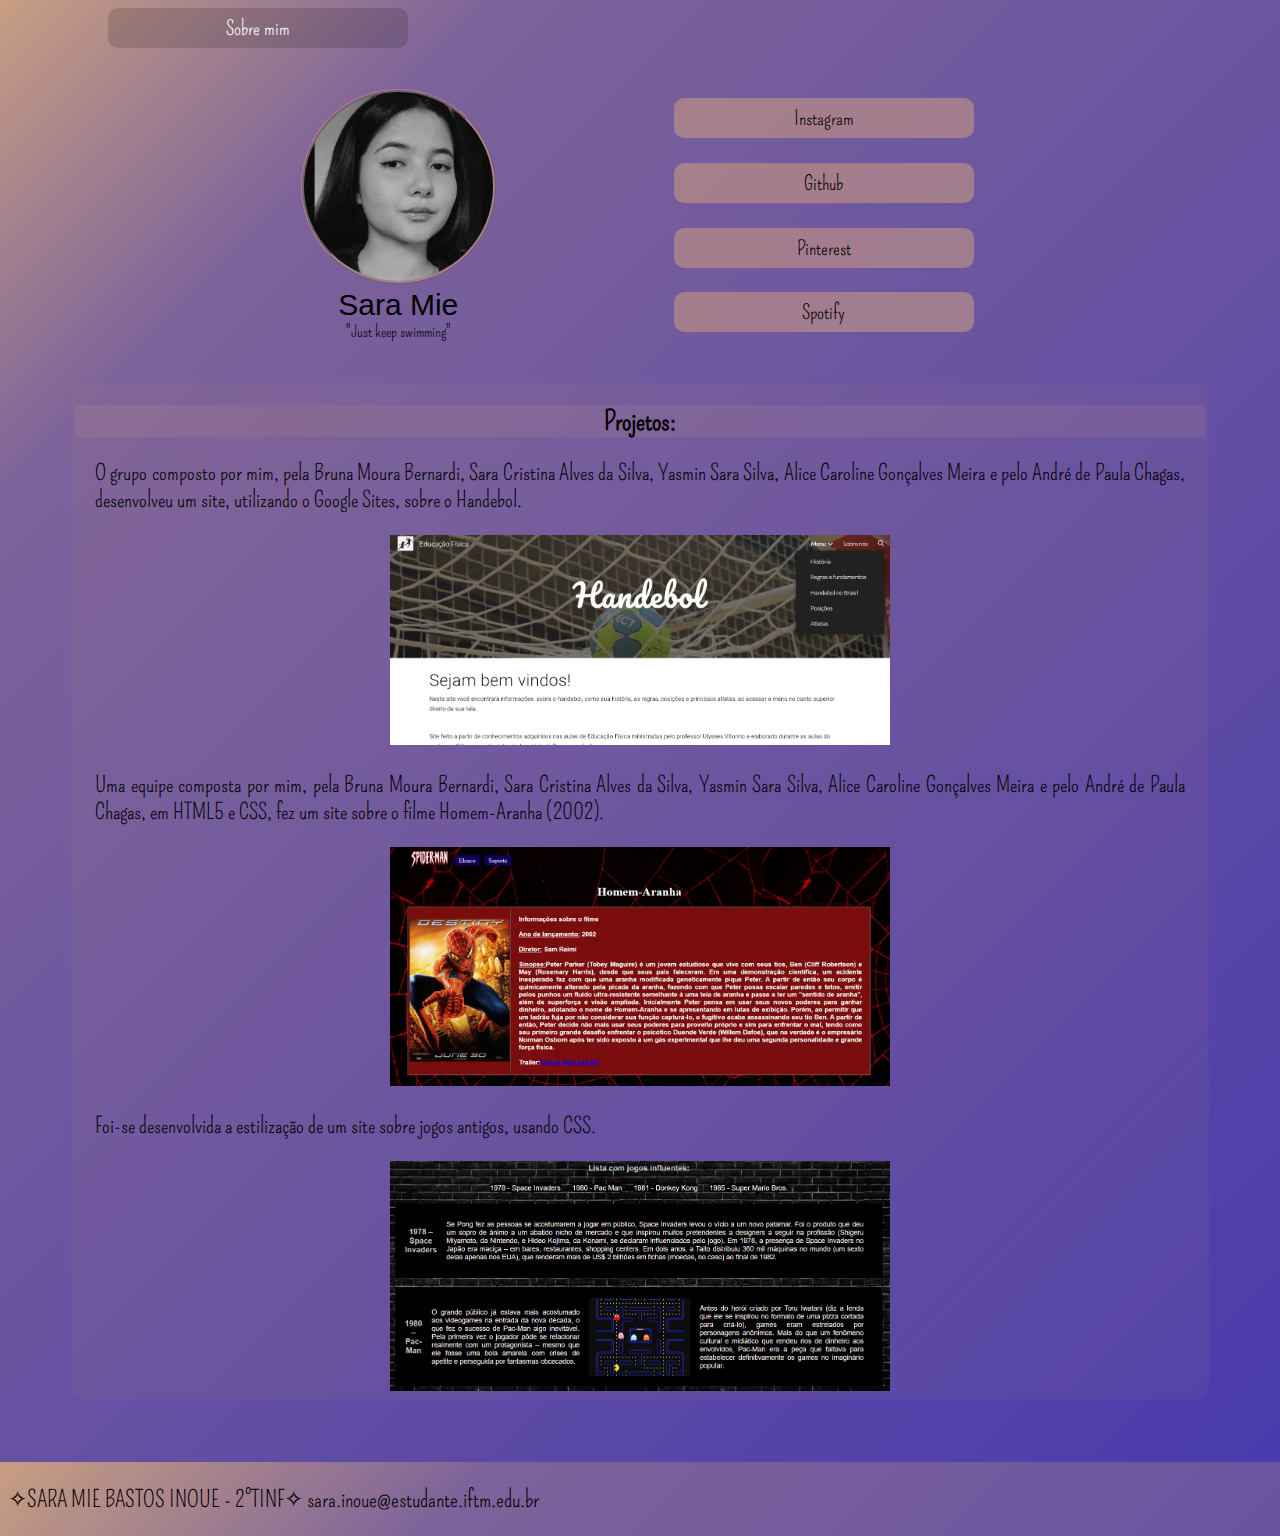
<file: index.html>
<!DOCTYPE html>
<html lang="en">
<head>
    <meta charset="UTF-8">
    <meta name="viewport" content="width=device-width, initial-scale=1.0">
    <title>SaraMie</title>

    <link rel="stylesheet" type="text/css" href="index.css">
</head>

<body>

    <div class="menu">
        <button class="mainmenu">Sobre mim</button>
        <div class="links-menu">
            <a href="me.html">Informações</a>
        </div>
    </div>


    <div class="P1">

        <figure>
            <img id="foto" src="imagens/Sara.jpeg" alt="Foto Sara">
            <figcaption id="Nome">Sara Mie</figcaption>
            <figcaption id="Frase">"Just keep swimming"</figcaption>
        </figure>
        
        <div class="Links1">
        <a href="https://www.instagram.com/inouesaramie/">
            <button>Instagram</button>
        </a>
 
        <a href="https://github.com/saramie16">
         <button>Github</button>
        </a>
 
        <a href="https://pin.it/5ElJsfV">
         <button>Pinterest</button>
        </a>
 
        <a href="https://open.spotify.com/user/31ufomfjw7techr2gfhbjlqkwo5e?si=d454f8bcaa0741a1">
         <button>Spotify</button>
        </a>
     </div>

    </div>

        <div class="Sites" >
            <h1>Projetos:</h1>
                    <p>O grupo composto por mim, pela Bruna Moura Bernardi, Sara Cristina Alves da Silva, Yasmin Sara Silva, Alice Caroline Gonçalves Meira e pelo André de Paula Chagas, desenvolveu um site, utilizando o Google Sites, sobre o Handebol.</p>
                    <a href="https://sites.google.com/estudante.iftm.edu.br/educaofsica2inf/menu?authuser=0"><img src="imagens/Sitehandbol.png" alt="Prévia do Site"></a>
                    
                    <p>Uma equipe composta por mim, pela Bruna Moura Bernardi, Sara Cristina Alves da Silva, Yasmin Sara Silva, Alice Caroline Gonçalves Meira e pelo André de Paula Chagas, em HTML5 e CSS, fez um site sobre o filme Homem-Aranha (2002).</p>
                    <a href="https://0bruna1.github.io/Homem-Aranha-Site/"><img src="imagens/Sitemiranha.png" alt="Prévia do Site"></a>
                    
                    <p>Foi-se desenvolvida a estilização de um site sobre jogos antigos, usando CSS.</p>
                    <a href="https://saramie16.github.io/Atividade0207/"><img src="imagens/Sitejogos.png" alt="Prévia do Site"></a>
        </div>

    <div class="rodape">
        <p>✧SARA MIE BASTOS INOUE - 2°TINF✧ sara.inoue@estudante.iftm.edu.br</p>
    </div>
    
</body>

</html>
</file>
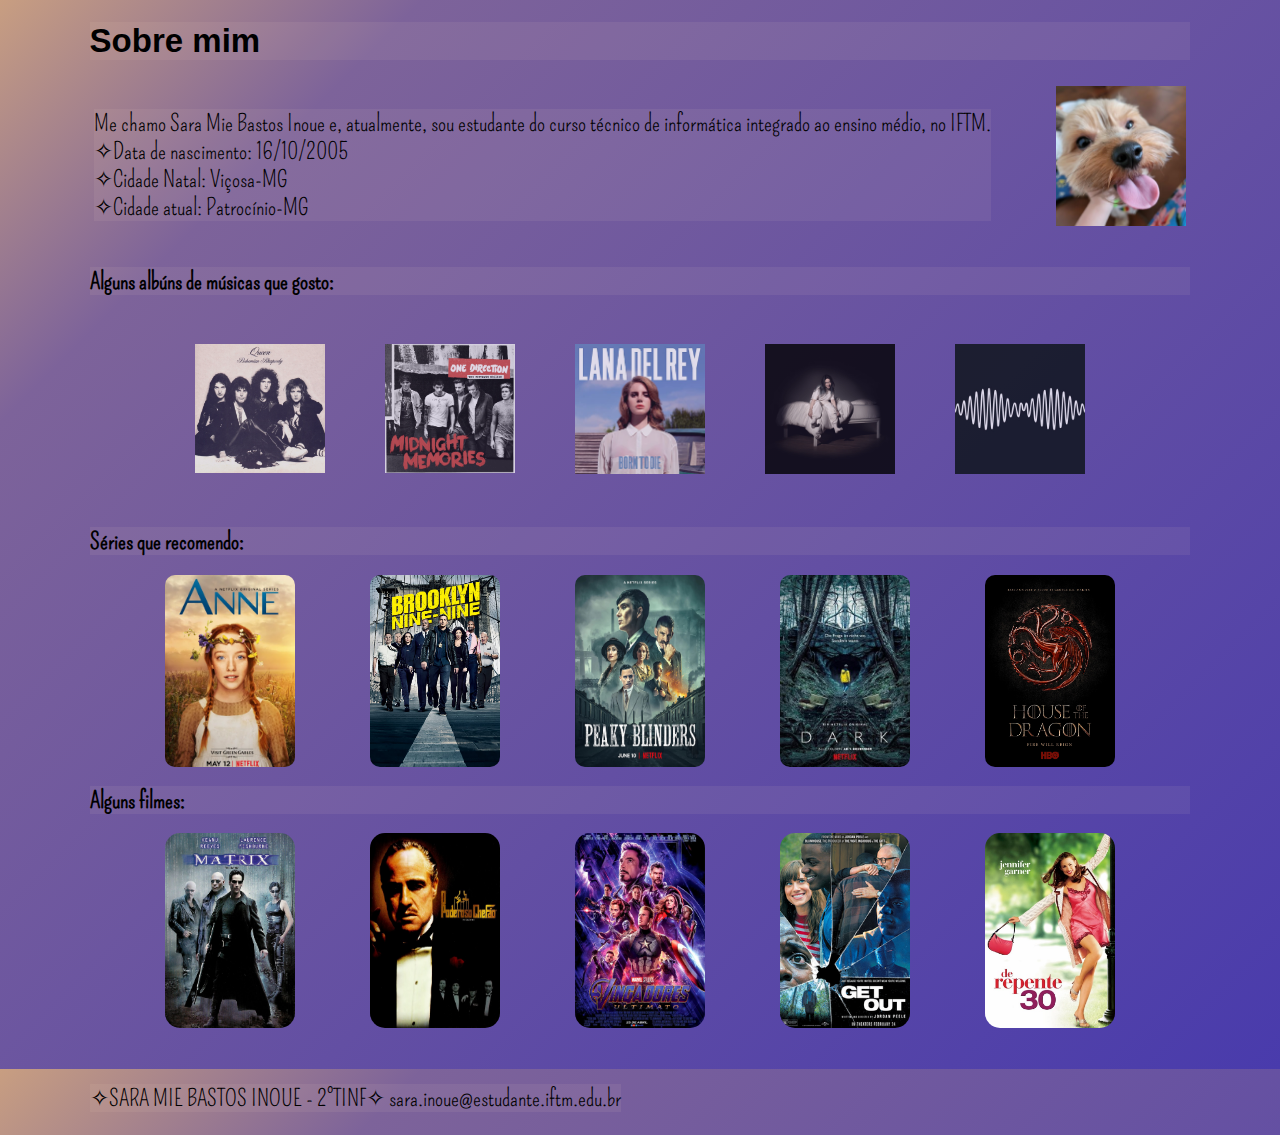
<file: me.html>
<!DOCTYPE html>
<html lang="en">
<head>
    <meta charset="UTF-8">
    <meta name="viewport" content="width=device-width, initial-scale=1.0">
    <title>Um pouquinho sobre mim</title>

    <link rel="stylesheet" type="text/css" href="me.css">
</head>

<body>
    <h1>Sobre mim</h1>

    <div class="Inf-basicas">
        <p> Me chamo Sara Mie Bastos Inoue e, atualmente, sou estudante do curso técnico de informática integrado ao ensino médio, no IFTM.<br>
            ✧Data de nascimento: 16/10/2005<br>
            ✧Cidade Natal: Viçosa-MG<br>
            ✧Cidade atual: Patrocínio-MG<br>
        </p>
        <img src="imagens/joy.jpg">
    </div>

    <h2>Alguns albúns de músicas que gosto:</h2>

    <div class="Playlist">
            <a href="https://open.spotify.com/album/0S0KGZnfBGSIssfF54WSJh?si=3Q-4_0DJSoOBQM3OMksg4w"><img src="imagens/Bohemian_Rhapsody.png"></a>
            <a href="https://open.spotify.com/album/7p1fX8aUySrBdx4WSYspOu?si=lOz-7TrtTHOpAv-H2a-rLg"><img src="imagens/midnightmemories.jpg"></a>
            <a href="https://open.spotify.com/album/4F5dVhgk569Du5cLfal3t5?si=NoWVttnAStiBIpQVgUQ2kA"><img src="imagens/borntodie.jpg"></a>
            <a href="https://open.spotify.com/album/6i6folBtxKV28WX3msQ4FE?si=ISnc1wCrSj-B4VdMArIMgw"><img src="imagens/asleep.jpg""></a>
            <a href="https://open.spotify.com/album/78bpIziExqiI9qztvNFlQu?si=eRC5wT5CSqiWeHzbKcC9CQ"><img src="imagens/am.jpeg"></a>
    </div>
    
    <h2>Séries que recomendo:</h2>

    <div class="Series">
        <img src="imagens/anne.png">
        <img src="imagens/b99.jpg">
        <img src="imagens/peakyblinders.jpg">
        <img src="imagens/dark.jpg">
        <img src="imagens/dragons.jpg">
    </div>
    
    <h2>Alguns filmes:</h2>
    
    <div class="Filmes">
        <img src="imagens/matrix.webp">
        <img src="imagens/opoderosochef.jpg">
        <img src="imagens/vingadores.jpg">
        <img src="imagens/corra.png">
        <img src="imagens/derepente30.jpg">
    </div>

    <div class="rodape">
        <p>✧SARA MIE BASTOS INOUE - 2°TINF✧ sara.inoue@estudante.iftm.edu.br</p>
    </div>
    
</body>
</html>
</file>
<file: index.css>
@import url('https://fonts.googleapis.com/css2?family=Pompiere&display=swap');
@import url('http://fonts.cdnfonts.com/css/brittany-signature');
@import url('https://fonts.googleapis.com/css2?family=Ms+Madi&display=swap');

body{
    background: linear-gradient(135deg, rgba(200,158,129,1) 0%, rgba(125,99,154,1) 18%, rgba(73,59,172,1) 100%);
}

.P1{
    display:flex;
    align-content: center;
    margin-right: 20%;
    margin-left: 20%;
    margin-top: 2%;
    text-align: center;
}

#Nome{
    font-family: 'Brittany Signature', sans-serif;;
    font-size: 30px;
}

#Frase{
    font-family: 'Pompiere', cursive;
}

.Links1{
    display: flex;
    flex-direction: column;
    justify-content: space-evenly;
    margin-left: 5%;
}

button{
    background-color: #c9998193;
    padding-left: 60px;
    padding-right: 60px;
    border-radius: 10px;
    height: 40px;
    width: 300px;
    margin-left: 100px;
    border: 0ch;
    font-family: 'Pompiere', cursive;
    font-size: 20px;
}
button:hover {
    transform: scale(1.10)
   }

#foto{
    height: 5cm;
    width: 5cm;
    border-style: ridge;
    border-color: #c9998193;
    border-radius: 100%;
}

.mainmenu {
    background-color: rgba(0, 0, 0, 0.137);
    color: white;
    border: none;
    padding:5px;
}
.mainmenu:hover {
    background-color: rgba(63, 63, 68, 0.76);
    }
.menu {
    font-family: 'Pompiere', cursive;
    font-size: 20px;
    position: relative;
    display: inline-block;
}
.links-menu {
    display: none;
    background-color: rgba(0, 0, 0, 0.199);
    min-width: 200px;
}
.links-menu a{
    color: rgb(255, 255, 255);
    padding: 20px;
    text-decoration: none;
    display: block;
}
.menu:hover .links-menu {
    display: block;
    position: absolute;
}

h1{
    font-family: 'Pompiere', cursive;
    font-size: 27px;
    background-color: #c9998125;
    text-align: center;
}

.Sites{
    font-family: 'Pompiere', cursive;
    margin: 5%;
    margin-top: 2%;
    text-align: center;
    background-color: #c9998113;
    padding: 4px;
    border-radius: 10px;
}
.Sites img{
    width: 500px;
}
.Sites img:hover{
    opacity: 0.8;
}
.Sites p{
    font-size: 22px;
    text-align: justify;
    margin-left: 20px;
    margin-right: 20px;
}

.rodape{
    font-family: 'Pompiere', cursive;
    font-size: 23px;
    position: absolute;
}
</file>
<file: me.css>
@import url('https://fonts.googleapis.com/css2?family=Pompiere&display=swap');
@import url('http://fonts.cdnfonts.com/css/brittany-signature');
@import url('https://fonts.googleapis.com/css2?family=Dancing+Script&family=Pompiere&display=swap');

body{
    margin-left: 7%;
    margin-right: 7%;
    background: linear-gradient(135deg, rgba(200,158,129,1) 0%, rgba(125,99,154,1) 18%, rgba(73,59,172,1) 100%);
}

h1{
    font-family: 'Brittany Signature', sans-serif;
    font-size: 33px;
    background-color: rgba(255, 228, 196, 0.075);
}

h2{
    font-family: 'Pompiere', cursive;
    font-size: 23px;
    background-color: rgba(255, 228, 196, 0.075);
}

p{
    font-family: 'Pompiere', cursive;
    font-size: 23px;
    background-color: rgba(255, 228, 196, 0.075);
}

.Inf-basicas{
    padding: 4px;
    display: flex;
}
.Inf-basicas img{
    width: 130px;
    height: 140px;
    padding-left: 6%;
}

.Playlist{
    display: flex;
    justify-content: center;
}
.Playlist img{
    opacity: 0.8;
    max-width: 130px;
    padding: 30px;
}
.Playlist img:hover{
    opacity: 1;
}

.Series{
    display: flex;
    justify-content: space-evenly;
}
.Series img{
    max-width: 130px;
    border-radius: 10px;
}

.Filmes{
    display: flex;
    justify-content: space-evenly;
}
.Filmes img{
    max-width: 130px;
    border-radius: 15px;
    margin-bottom: 3%;
}
.rodape{
    font-family: 'Pompiere', cursive;
    font-size: 23px;
    position: absolute;
}
</file>
